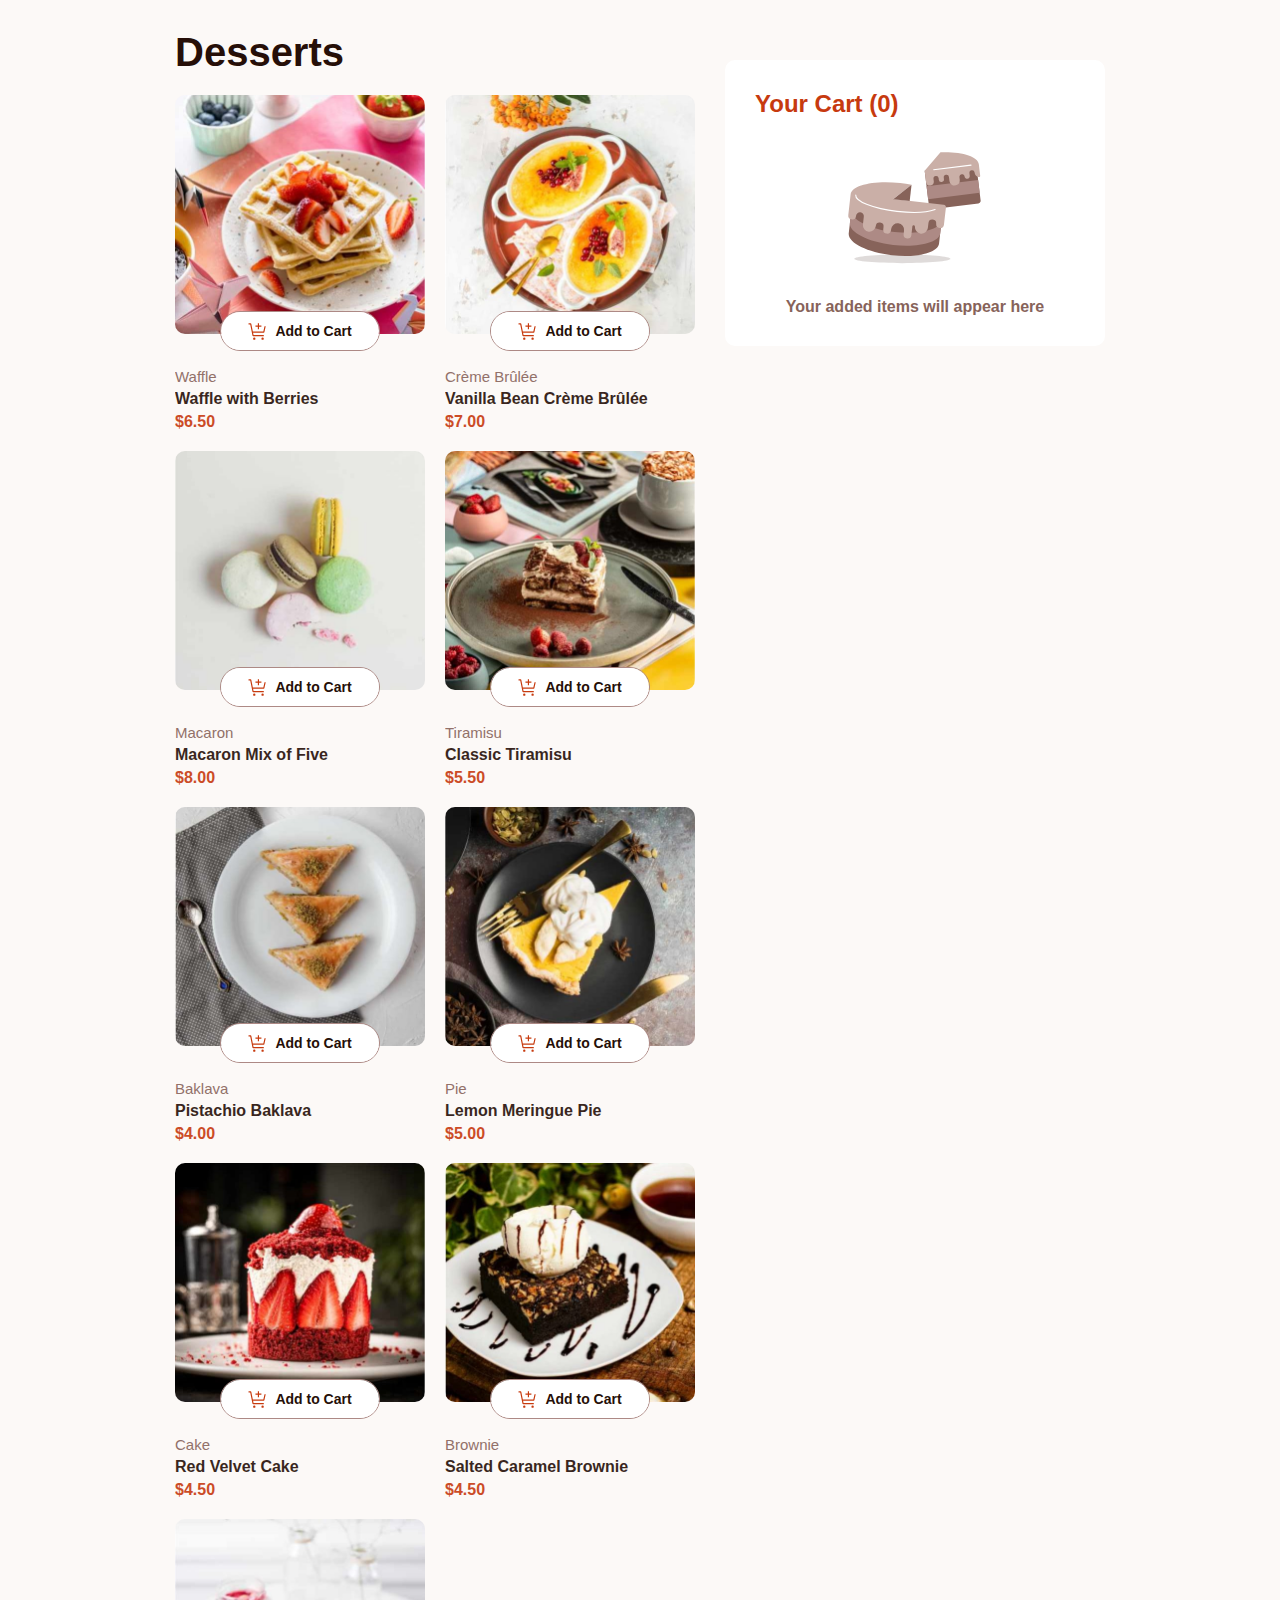
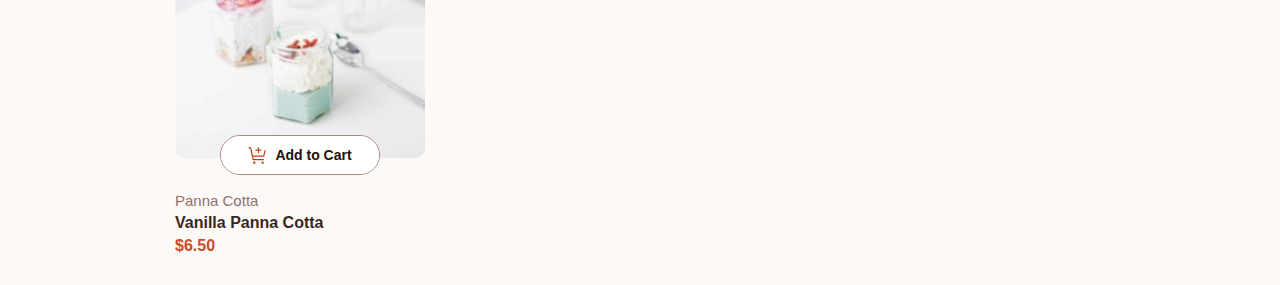
<file: index.html>
<!DOCTYPE html>
<html lang="en">
	<head>
		<meta charset="UTF-8" />
		<meta name="viewport" content="width=device-width, initial-scale=1.0" />
		<!-- displays site properly based on user's device -->

		<link rel="icon" type="image/png" sizes="32x32" href="./assets/images/favicon-32x32.png" />
		<link rel="stylesheet" href="index.css" />

		<title>Frontend Mentor | Product list with cart</title>
	</head>
	<body>
		<div class="overlay hidden"></div>
		<div class="container">
			<div class="desserts-container">
				<h1>Desserts</h1>
				<div class="desserts">
					<template id="card-template">
						<div class="card">
							<div class="card-image-and-button">
								<picture>
									<source media="(min-width: 1024px)" srcset="" />
									<source media="(min-width: 768px)" srcset="" />
									<img src="" alt="" />
								</picture>

								<div class="card-btn">
									<button class="add-to-cart-btn" onClick="handleAddToCart(event)">
										<img src="./assets/images/icon-add-to-cart.svg" alt="add to cart icon" />
										<p>Add to Cart</p>
									</button>
									<div class="minus-plus-btn hidden">
										<button onClick="handleDecrementQuantity(event)"><img src="./assets/images/icon-decrement-quantity.svg" alt="" /></button>
										<div class="quantity-display">1</div>
										<button onClick="handleIncrementQuantity(event)"><img src="./assets/images/icon-increment-quantity.svg" alt="" /></button>
									</div>
								</div>
							</div>
							<div class="card-text">
								<div class="category"></div>
								<div class="name"></div>
								<div class="price">$</div>
							</div>
						</div>
					</template>
				</div>
			</div>
			<div class="cart">
				<h2 class="cart-counter">Your Cart (<span>0</span>)</h2>
				<div class="cart-content">
					<div class="empty-cart">
						<img src="./assets/images/illustration-empty-cart.svg" alt="empty cart icon" />
						<p>Your added items will appear here</p>
					</div>
					<div class="cart-items hidden">
						<ul class="cart-item-list">
							<template id="cart-item-template">
								<li class="cart-item">
									<div class="cart-item-text">
										<p class="name"></p>
										<div class="lower-row">
											<div class="quantity">
												<p><span></span>x</p>
											</div>
											<div class="price-per">
												<p>@$<span></span></p>
											</div>

											<div class="price-total">
												<p>$<span></span></p>
											</div>
										</div>
									</div>

									<button class="remove-btn" onClick="handleRemoveCartItem(event)"><img src="./assets/images/icon-remove-item.svg" alt="" /></button>
								</li>
							</template>
						</ul>
						<div class="cart-footer hidden">
							<div class="order-total">
								<p>Order Total</p>
								<div class="total">$<span></span></div>
							</div>
							<div class="carbon-neutral">
								<img src="./assets/images/icon-carbon-neutral.svg" alt="" />
								<p>This is a <span>carbon-neutral</span> delivery</p>
							</div>
							<button class="confirm-order-btn" onClick="handleConfirmOrder(event)">Confirm Order</button>
						</div>
					</div>
				</div>
			</div>
		</div>
		<div class="order-confirmed hidden">
			<div class="order-confirmed-content">
				<div class="order-confirmed-icon"><img src="./assets/images/icon-order-confirmed.svg" alt="order confirmed icon" /></div>
				<div class="order-confirmed-text">
					<h1>Order Confirmed</h1>
					<p>We hope you enjoy your food!</p>
				</div>
				<div class="ordered-items">
					<ul class="item-list">
						<template id="order-item-template">
							<li class="order-item">
								<div class="left-part">
									<img src="" alt="" />
									<div class="order-item-text">
										<p class="name"></p>
										<div class="lower-row">
											<div class="quantity">
												<p><span>1</span>x</p>
											</div>
											<div class="price-per">
												<p>@$<span></span></p>
											</div>
										</div>
									</div>
								</div>

								<div class="price-total">
									<p>$<span></span></p>
								</div>
							</li>
						</template>
					</ul>
					<div class="order-total">
						<p>Order Total</p>
						<h2>$<span></span></h2>
					</div>
				</div>
			</div>

			<button class="start-new-order" onClick="handleStartNewOrder(event)">Start New Order</button>
		</div>

		<script src="index.js"></script>
	</body>
</html>
</file>
<file: index.css>
* {
	box-sizing: border-box;
	margin: 0;
	padding: 0;
}

:root {
	--clr-red: hsl(14, 86%, 42%);
	--clr-green: hsl(159, 69%, 38%);
	--clr-rose-50: hsl(20, 50%, 98%);
	--clr-rose-100: hsl(13, 31%, 94%);
	--clr-rose-300: hsl(14, 25%, 72%);
	--clr-rose-400: hsl(7, 20%, 60%);
	--clr-rose-500: hsl(12, 20%, 44%);
	--clr-rose-900: hsl(14, 65%, 9%);
	--fw-normal: 400;
	--fw-semi-bold: 600;
	--fw-bold: 700;
}
/* set rem to 10px */
html {
	font-size: 62.5%;
}

body {
	font-family: "Red Hat Text", sans-serif;
	font-size: 1.6rem;
	background-color: var(--clr-rose-50);
	height: 100vh;
	width: 100%;
}

/* CONTAINER */
.container {
	display: flex;
	flex-wrap: wrap;
	padding: 2rem;
}

/* DESSERTS */
.desserts-container {
	display: flex;
	flex-direction: column;
	align-items: flex-start;
	gap: 2rem;
}

.desserts-container h1 {
	color: var(--clr-rose-900);
	font-size: 4rem;
}

.desserts {
	display: flex;
	flex-wrap: wrap;
	justify-content: center;
	gap: 2rem;
}

/* DESSERT CARDS */
.desserts .card {
	width: auto;
	min-width: 25rem;
}

.desserts .card .card-image-and-button picture img,
.desserts .card .card-image-and-button picture source {
	width: 100%;
	border-radius: 1rem;
}

.desserts .card .card-image-and-button {
	position: relative;
}

.desserts .card .card-image-and-button .card-btn {
	border-radius: 3rem;
	width: 16rem;
	height: 4rem;
	background-color: white;
	border: 1px solid var(--clr-rose-400);
	overflow: hidden;
	position: absolute;
	bottom: -1.3rem;
	left: 50%;
	transform: translateX(-50%);
	z-index: 5;
}

.desserts .card .card-image-and-button .card-btn:hover {
	transform: translateX(-50%) scale(1.05);
	border: 1px solid var(--clr-red);
}

.desserts .card .card-image-and-button .card-btn .add-to-cart-btn {
	background-color: inherit;
	border: 0;
	display: flex;
	justify-content: center;
	align-items: center;
	width: 100%;
	height: 100%;
	cursor: pointer;
	transition: 0.2s;
}

.desserts .card .card-image-and-button .card-btn .add-to-cart-btn img {
	width: 2rem;
}

.desserts .card .card-image-and-button .card-btn .add-to-cart-btn p {
	font-family: "Red Hat Text", sans-serif;
	font-size: 1.4rem;
	font-weight: var(--fw-semi-bold);
	color: var(--clr-rose-900);
	margin-left: 0.7rem;
}

.desserts .card .card-image-and-button .card-btn .minus-plus-btn {
	display: flex;
	align-items: center;
	border: 0;
	background-color: var(--clr-red);
	height: 100%;
	width: 100%;
}

.desserts .card .card-image-and-button .card-btn .minus-plus-btn button {
	cursor: pointer;
	border: 0;
	background: none;
	height: 100%;
	width: 50%;
	display: flex;
	align-items: center;
}

.desserts .card .card-image-and-button .card-btn .minus-plus-btn button:nth-of-type(1) {
	justify-content: flex-start;
}

.desserts .card .card-image-and-button .card-btn .minus-plus-btn button:nth-of-type(2) {
	justify-content: flex-end;
}

.desserts .card .card-image-and-button .card-btn .minus-plus-btn img {
	margin-right: 1rem;
	border: 1px solid white;
	background: none;
	border-radius: 50%;
	width: 1.8rem;
	height: 1.8rem;
	margin-left: 1rem;
	padding: 0.3rem;
}

.desserts .card .card-image-and-button .card-btn .minus-plus-btn .quantity-display {
	font-family: "Red Hat Text", sans-serif;
	font-size: 1.6rem;
	font-weight: var(--fw-semi-normal);
	color: white;
}

.desserts .card .card-text {
	margin-top: 3rem;
}

.desserts .card .card-text .category {
	font-weight: var(--fw-normal);
	color: var(--clr-rose-500);
	opacity: 0.9;
	font-size: 1.5rem;
}
.desserts .card .card-text .name {
	font-weight: var(--fw-bold);
	color: var(--clr-rose-900);
	opacity: 0.9;
	margin-top: 0.5rem;
}
.desserts .card .card-text .price {
	font-weight: var(--fw-semi-bold);
	color: var(--clr-red);
	opacity: 0.9;
	margin-top: 0.5rem;
}

/* CART */
.cart {
	padding: 3rem;
	background-color: white;
	width: 100%;
	border-radius: 1rem;
	min-width: 25rem;
	margin-top: 3rem;
}

.cart h2 {
	color: var(--clr-red);
}

.cart .cart-content .empty-cart {
	display: flex;
	flex-direction: column;
	justify-content: center;
	align-items: center;
	margin-top: 2rem;
}

.cart .cart-content .empty-cart p {
	color: var(--clr-rose-500);
	font-weight: var(--fw-semi-bold);
	font-size: 1.4rem;
	margin-top: 2rem;
}

.cart .cart-content .empty-cart img {
	width: 14rem;
}

.cart .cart-content .cart-items .cart-items {
	display: flex;
	flex-direction: column;
}

.cart .cart-content .cart-items .cart-item-list {
	list-style: none;
}

.cart .cart-content .cart-items .cart-item-list li {
	border-bottom: 1px solid var(--clr-rose-100);
	display: flex;
	justify-content: space-between;
	align-items: center;
	padding: 2rem 0;
}

.cart .cart-content .cart-items .cart-item-list li .cart-item-text {
	display: flex;
	flex-direction: column;
}

.cart .cart-content .cart-items .cart-item-list li .cart-item-text .lower-row {
	display: flex;
}

.cart .cart-content .cart-items .cart-item-list li .cart-item-text {
	display: flex;
	flex-direction: column;
}

.cart .cart-content .cart-items .cart-item-list li .cart-item-text .name {
	color: var(--clr-rose-900);
	font-weight: var(--fw-bold);
	margin-bottom: 1rem;
}

.cart .cart-content .cart-items .cart-item-list li .cart-item-text .quantity {
	color: var(--clr-red);
	font-weight: var(--fw-bold);
	margin-right: 2.5rem;
}

.cart .cart-content .cart-items .cart-item-list li .cart-item-text .price-per {
	color: var(--clr-rose-500);
	margin-right: 1rem;
}

.cart .cart-content .cart-items .cart-item-list li .cart-item-text .price-total {
	color: var(--clr-rose-500);
	font-weight: var(--fw-semi-bold);
}

.cart .cart-content .cart-items .cart-item-list li .remove-btn {
	width: 1.7rem;
	height: 1.7rem;
	border: solid 1px var(--clr-rose-300);
	border-radius: 50%;
	background: none;
	padding: 0.2rem;
	display: flex;
	justify-content: center;
	align-items: center;
	cursor: pointer;
}

.cart .cart-content .cart-items .cart-item-list li .remove-btn:hover {
	transform: scale(1.5);
}

.cart .cart-content .cart-items .cart-item-list li .remove-btn img {
	height: 100%;
	width: 100%;
}

.cart .cart-content .cart-items .cart-footer {
	display: flex;
	flex-direction: column;
	justify-content: center;
	align-items: center;
}

.cart .cart-content .cart-items .cart-footer .order-total {
	display: flex;
	justify-content: space-between;
	align-items: center;
	width: 100%;
	padding: 2rem 0;
}

.cart .cart-content .cart-items .cart-footer .order-total .total {
	font-weight: var(--fw-bold);
	font-size: 2.5rem;
}

.cart .cart-content .cart-items .cart-footer .carbon-neutral {
	background-color: var(--clr-rose-50);
	display: flex;
	justify-content: center;
	align-items: center;
	width: 100%;
	padding: 1.5rem 0;
	border-radius: 1rem;
	margin-bottom: 2rem;
}

.cart .cart-content .cart-items .cart-footer .carbon-neutral p {
	margin-left: 1rem;
}

.cart .cart-content .cart-items .cart-footer .carbon-neutral span {
	font-weight: var(--fw-semi-bold);
}

.cart .cart-content .cart-items .cart-footer .confirm-order-btn {
	background-color: var(--clr-red);
	width: 100%;
	border-radius: 3rem;
	color: white;
	border: 0;
	padding: 1.3rem 0;
	font-size: 1.8rem;
	font-family: "Red Hat Text", sans-serif;
	cursor: pointer;
}

.cart .cart-content .cart-items .cart-footer .confirm-order-btn:hover {
	transform: scale(1.05);
}

/* ORDER CONFIRMED */
.order-confirmed {
	width: 100%;
	position: absolute;
	left: 0;
	right: 0;
	top: 8rem;
	background-color: white;
	z-index: 10;
	border-top-left-radius: 1rem;
	border-top-right-radius: 1rem;
	padding: 3rem;
	display: flex;
	flex-direction: column;
	justify-content: space-between;
	min-height: 60rem;
}

.order-confirmed .order-confirmed-icon {
	margin-bottom: 1rem;
	width: 5rem;
}

.order-confirmed .order-confirmed-icon img {
	width: 100%;
	height: 100%;
}

.order-confirmed .order-confirmed-text h1 {
	font-size: 3.8rem;
	line-height: 1.1;
	color: var(--clr-rose-900);
	margin-bottom: 1rem;
}

.order-confirmed .order-confirmed-text p {
	color: var(--clr-rose-400);
	margin-bottom: 2.5rem;
}

.order-confirmed .ordered-items {
	border-radius: 1rem;
	background-color: var(--clr-rose-50);
	padding: 2rem;
}

.order-confirmed .ordered-items .item-list .order-item {
	list-style: none;
	display: flex;
	justify-content: space-between;
	align-items: center;
	padding-bottom: 2rem;
	border-bottom: 1px solid var(--clr-rose-100);
	padding-top: 2rem;
}

.order-confirmed .ordered-items .item-list .order-item .left-part {
	display: flex;
	justify-content: center;
	align-items: center;
	gap: 1rem;
}

.order-confirmed .ordered-items .item-list .order-item img {
	width: 5rem;
	border-radius: 0.3rem;
}

.order-confirmed .ordered-items .item-list .order-item .order-item-text {
	display: flex;
	flex-direction: column;
}

.order-confirmed .ordered-items .item-list .order-item .order-item-text .name {
	font-size: 1.4rem;
	margin-bottom: 0.8rem;
	font-weight: var(--fw-semi-bold);
	text-overflow: ellipsis;
}

.order-confirmed .ordered-items .item-list .order-item .order-item-text .lower-row .quantity {
	color: var(--clr-red);
	font-weight: var(--fw-semi-bold);
	font-size: 1.4rem;
	margin-right: 2rem;
}

.order-confirmed .ordered-items .item-list .order-item .order-item-text .lower-row .price-per {
	color: var(--clr-rose-400);
	font-size: 1.4rem;
}

.order-confirmed .ordered-items .item-list .order-item .order-item-text .lower-row {
	display: flex;
	justify-content: flex-start;
	align-items: center;
}

.order-confirmed .ordered-items .item-list .price-total {
	font-weight: var(--fw-bold);
}

.order-confirmed .ordered-items .order-total {
	font-size: 1.4rem;
	padding-top: 2rem;
	display: flex;
	justify-content: space-between;
	align-items: center;
}

.order-confirmed .start-new-order {
	width: 100%;
	border-radius: 3rem;
	background-color: var(--clr-red);
	border: 0;
	padding: 1.3rem 0;
	color: white;
	font-family: "Red Hat Text", sans-serif;
	font-size: 1.6rem;
	cursor: pointer;
	margin-top: 3rem;
}

.order-confirmed .start-new-order:hover {
	transform: scale(1.05);
}

.overlay {
	background: rgba(0, 0, 0, 0.5);
	position: fixed;
	top: 0;
	left: 0;
	right: 0;
	bottom: 0;
	z-index: 9;
}

.hidden {
	display: none !important;
}

@media (min-width: 480px) {
	.desserts {
		gap: 2rem;
	}

	.container {
		display: flex;
		justify-content: center;
	}

	.cart {
		max-width: 65rem;
	}

	.cart .cart-content .empty-cart p {
		font-size: 1.6rem;
	}
}

@media (min-width: 768px) {
	.container {
		display: flex;
		justify-content: center;
	}

	.desserts {
		justify-content: space-between;
	}

	.desserts .card {
		width: 46%;
	}

	.cart {
		width: 100%;
		max-width: 94rem;
	}

	.order-confirmed {
		place-self: center;
		height: auto;
		width: 50rem;
		border-radius: 1rem;
	}
}

@media (min-width: 1024px) {
	.container {
		padding: 3rem;
		gap: 3rem;
		width: 100%;
		display: flex;
		justify-content: center;
	}

	.desserts {
		max-width: 52rem;
		gap: 2rem;
	}

	.desserts .card {
		max-width: 25rem;
	}

	.cart {
		height: fit-content;
		width: 38rem;
		max-width: 38rem;
	}

	.order-confirmed {
		place-self: center;
		height: auto;
		width: 50rem;
		border-radius: 1rem;
	}
}

@media (min-width: 1357px) {
	.container {
		padding: 7rem;
	}
	.desserts {
		max-width: 79rem;
	}
	.desserts .card {
		margin-bottom: 1rem;
	}
}
</file>
